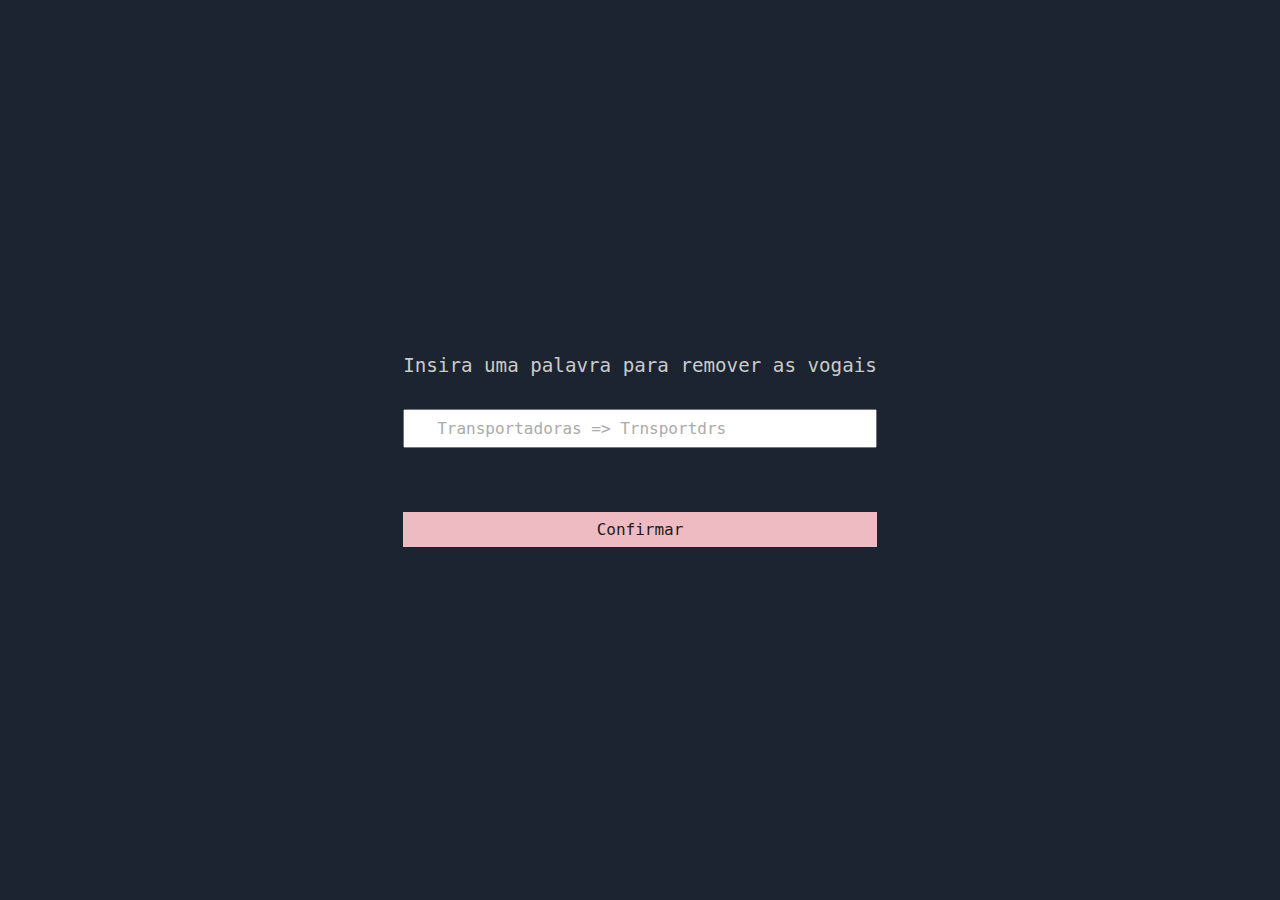
<file: Ex1/index.html>
<!DOCTYPE html>
<html lang="en">
<head>
  <meta charset="UTF-8">
  <meta name="viewport" content="width=device-width, initial-scale=1.0, viewport-fit=cover">
  <title>Exercício 1</title>
  <link rel="stylesheet" href="./assets/css/style.min.css">
</head>
<body>
  

  <main>
    <form id="form">
      <label for="palavra">Insira uma palavra para remover as vogais</label>
      <input id="palavra" type="text" placeholder="Transportadoras => Trnsportdrs">
      <span id="output"></span>
      <button type="button" onclick="removeVowels()">Confirmar</button>
    </form>
  </main>
  

  <script src="./assets/js/script.js"></script>
</body>
</html>
</file>
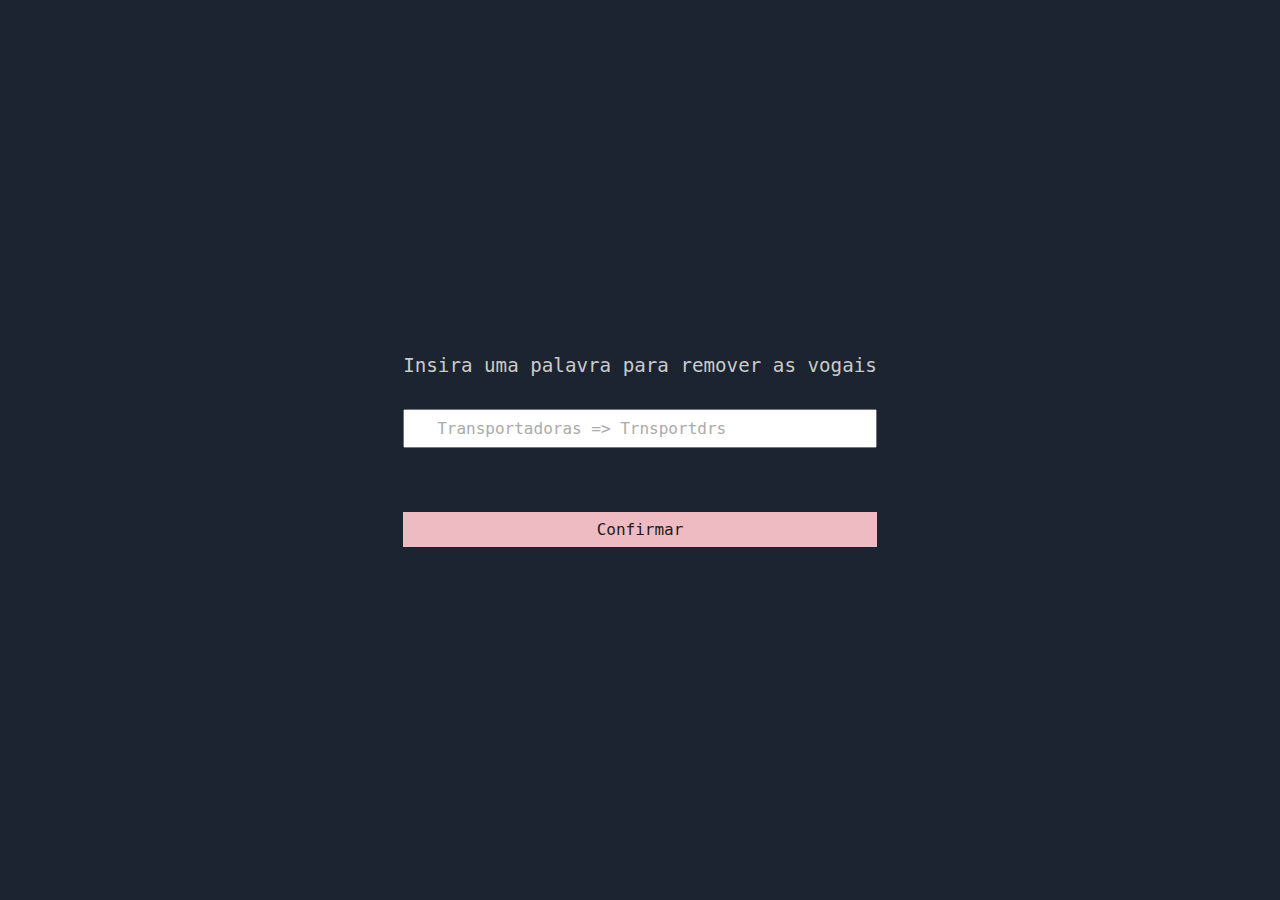
<file: Ex1/exercicio_1.html>
<!DOCTYPE html>
<html lang="en">
<head>
  <meta charset="UTF-8">
  <meta name="viewport" content="width=device-width, initial-scale=1.0, viewport-fit=cover">
  <title>Exercício 1</title>
  <link rel="stylesheet" href="./assets/css/style.min.css">
</head>
<body>
  

  <main>
    <form id="form">
      <label for="phrase">Insira uma palavra para remover as vogais</label>
      <input id="phrase" type="text" placeholder="Transportadoras => Trnsportdrs">
      <span id="output"></span>
      <button type="button" onclick="removeVowels()">Confirmar</button>
    </form>
  </main>
  

  <script src="./assets/js/script.js"></script>
</body>
</html>
</file>
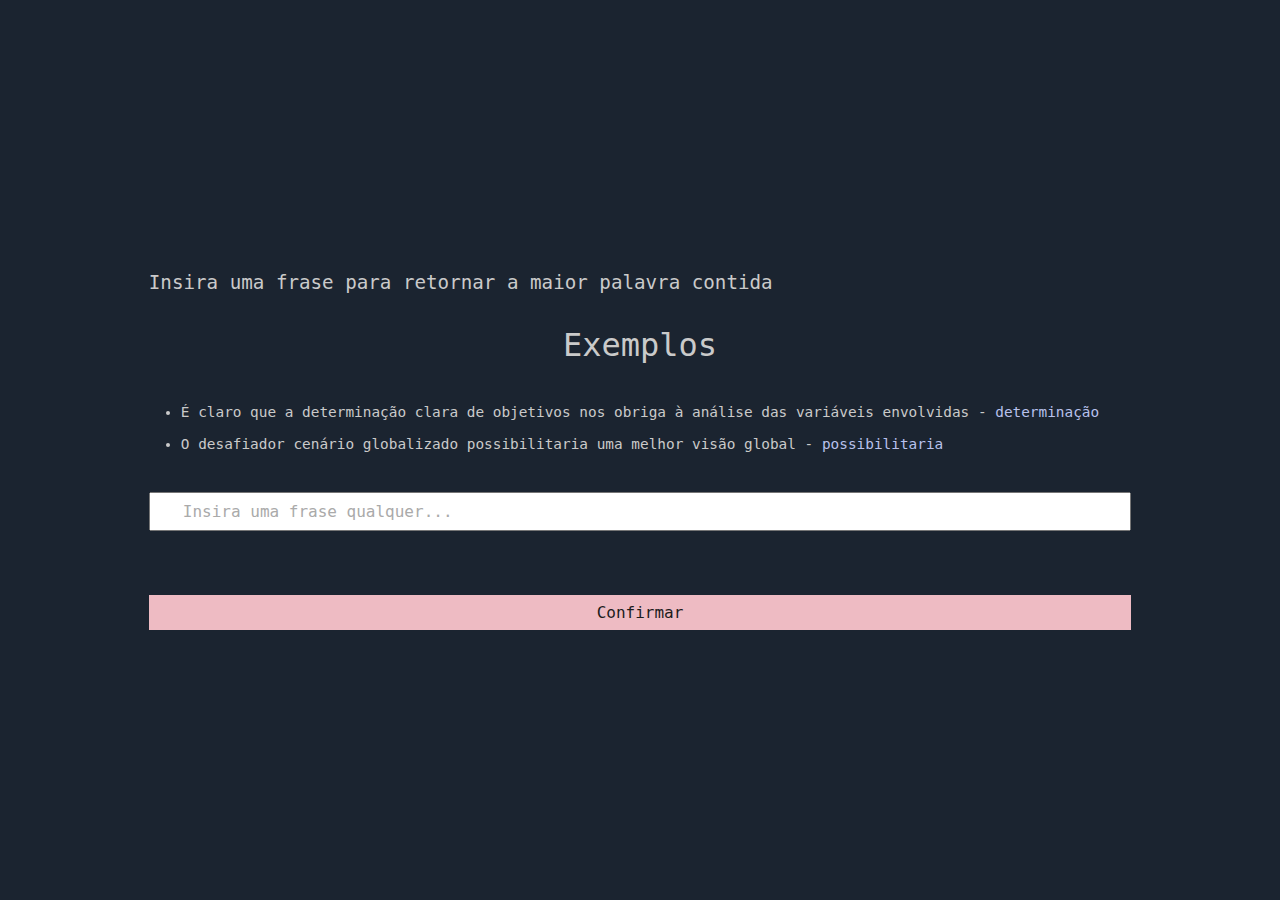
<file: Ex2/exercicio_2.html>
<!DOCTYPE html>
<html lang="en">
<head>
  <meta charset="UTF-8">
  <meta name="viewport" content="width=device-width, initial-scale=1.0, viewport-fit=cover">
  <title>Exercício 2</title>
  <link rel="stylesheet" href="./assets/css/style.min.css">
</head>
<body>
  

  <main>
    <form id="form">
      <label for="word">Insira uma frase para retornar a maior palavra contida</label>

      <h1>Exemplos</h1>

      <ul class="list_example">
        <li>É claro que a determinação clara de objetivos nos obriga à análise das variáveis envolvidas - <span>determinação</span></li>
        <li>O desafiador cenário globalizado possibilitaria uma melhor visão global - <span>possibilitaria</span></li>
      </ul>

      <input id="word" type="text" placeholder="Insira uma frase qualquer...">
      <span id="output"></span>
      <button type="button" onclick="getBiggerWord()">Confirmar</button>
    </form>
  </main>
  

  <script src="./assets/js/script.js"></script>
</body>
</html>
</file>
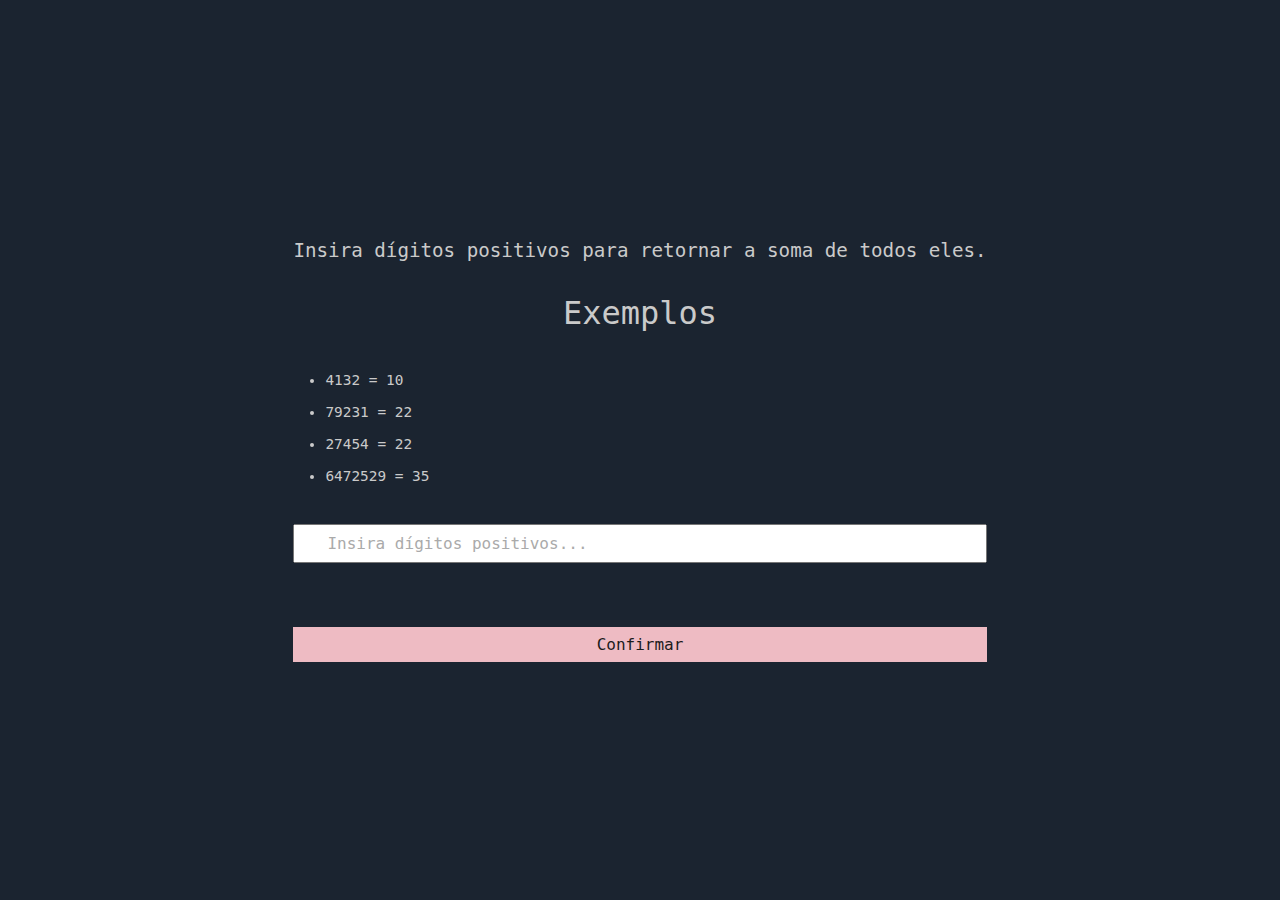
<file: Ex3/exercicio_3.html>
<!DOCTYPE html>
<html lang="en">
<head>
  <meta charset="UTF-8">
  <meta name="viewport" content="width=device-width, initial-scale=1.0, viewport-fit=cover">
  <title>Exercício 3</title>
  <link rel="stylesheet" href="./assets/css/style.min.css">
</head>
<body>
  

  <main>
    <form id="form">
      <label for="digits">Insira dígitos positivos para retornar a soma de todos eles.</label>

      <h1>Exemplos</h1>

      <ul class="list_example">
        <li>4132 = 10</li>
        <li>79231 = 22</li>
        <li>27454 = 22</li>
        <li>6472529 = 35</li>
      </ul>

      <input oninput="return validateInput()" id="digits" type="number" placeholder="Insira dígitos positivos...">
      <span id="output"></span>
      <button type="button" onclick="getSumOfDigits()">Confirmar</button>
    </form>
  </main>
  

  <script src="./assets/js/script.js"></script>
</body>
</html>
</file>
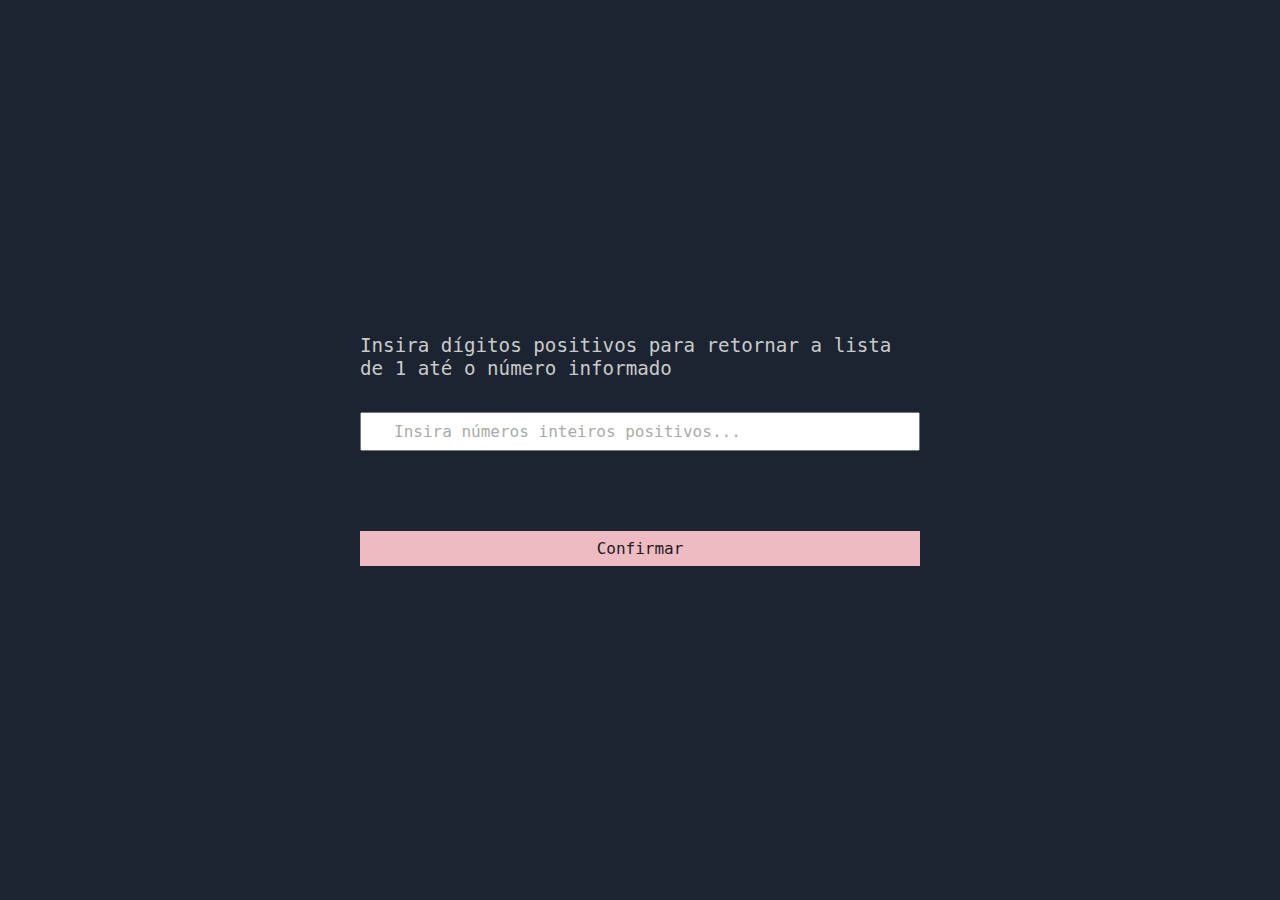
<file: Ex4/exercicio_4.html>
<!DOCTYPE html>
<html lang="en">
<head>
  <meta charset="UTF-8">
  <meta name="viewport" content="width=device-width, initial-scale=1.0, viewport-fit=cover">
  <title>Exercício 4</title>
  <link rel="stylesheet" href="./assets/css/style.min.css">
</head>
<body>
  

  <main>
    <form id="form">
      <label for="digits">Insira dígitos positivos para retornar a lista de 1 até o número informado</label>
      <input id="digits" type="number" placeholder="Insira números inteiros positivos...">
      <ul class="list_result">
      </ul>
      <button type="button" onclick="generateNumberList()">Confirmar</button>
    </form>
  </main>
  

  <script src="./assets/js/script.js"></script>
</body>
</html>
</file>
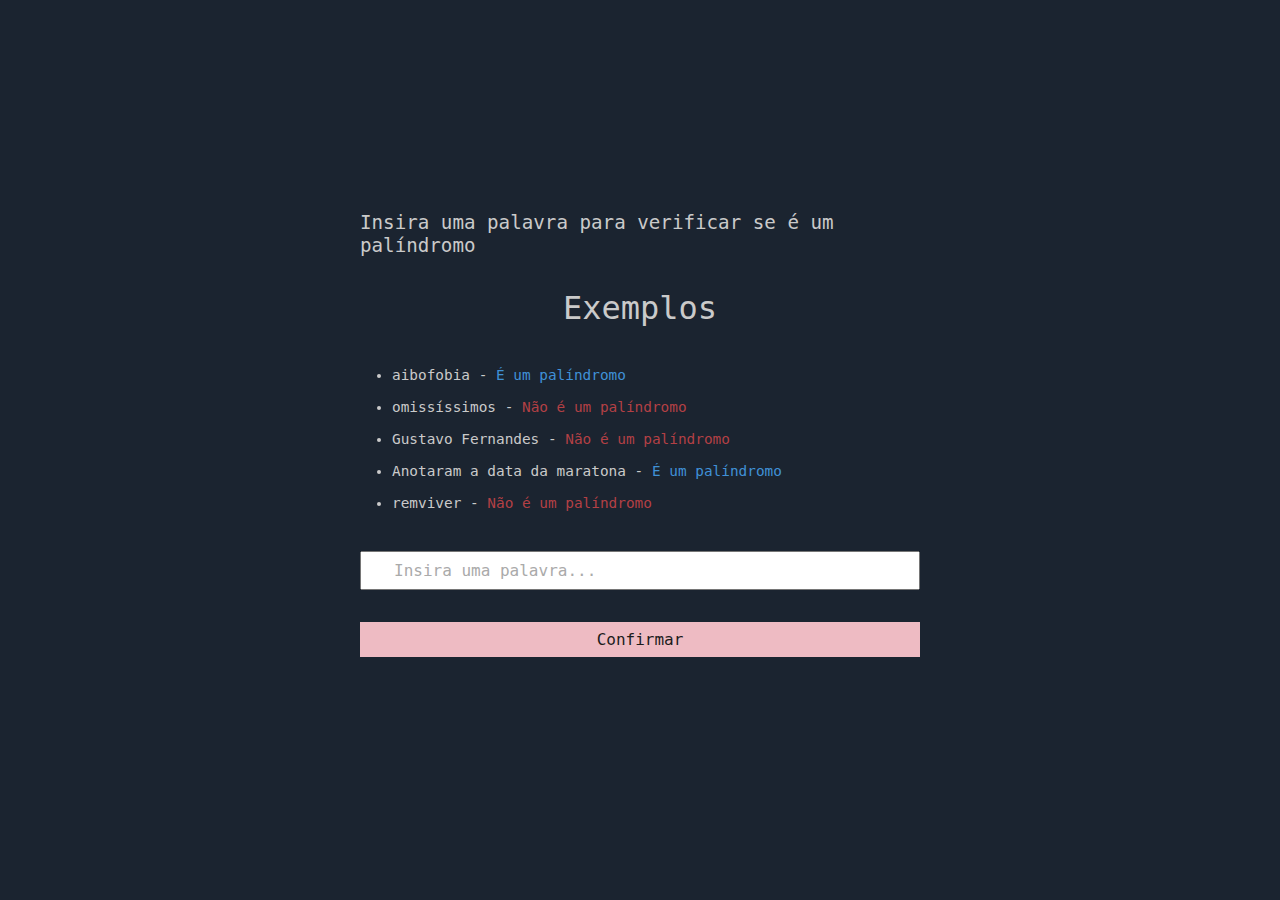
<file: Ex5/exercicio_5.html>
<!DOCTYPE html>
<html lang="en">
<head>
  <meta charset="UTF-8">
  <meta name="viewport" content="width=device-width, initial-scale=1.0, viewport-fit=cover">
  <title>Exercício 5</title>
  <link rel="stylesheet" href="./assets/css/style.min.css">
</head>
<body>
  

  <main>
    <form id="form">
      <label for="word">Insira uma palavra para verificar se é um palíndromo</label>

      <h1>Exemplos</h1>
      
      <ul class="list_example">
        <li>aibofobia - <span class="is-palindrome">É um palíndromo</span></li>
        <li>omissíssimos - <span class="not-palindrome">Não é um palíndromo</span></li>
        <li>Gustavo Fernandes - <span class="not-palindrome">Não é um palíndromo</span></li>
        <li>Anotaram a data da maratona - <span class="is-palindrome">É um palíndromo</span></li>
        <li>remviver - <span class="not-palindrome">Não é um palíndromo</span></li>
      </ul>


      <input id="word" type="text" placeholder="Insira uma palavra...">
      <button type="button" onclick="isPalindrome()">Confirmar</button>
      <div id="output"></div>
    </form>
  </main>
  

  <script src="./assets/js/script.js"></script>
</body>
</html>
</file>
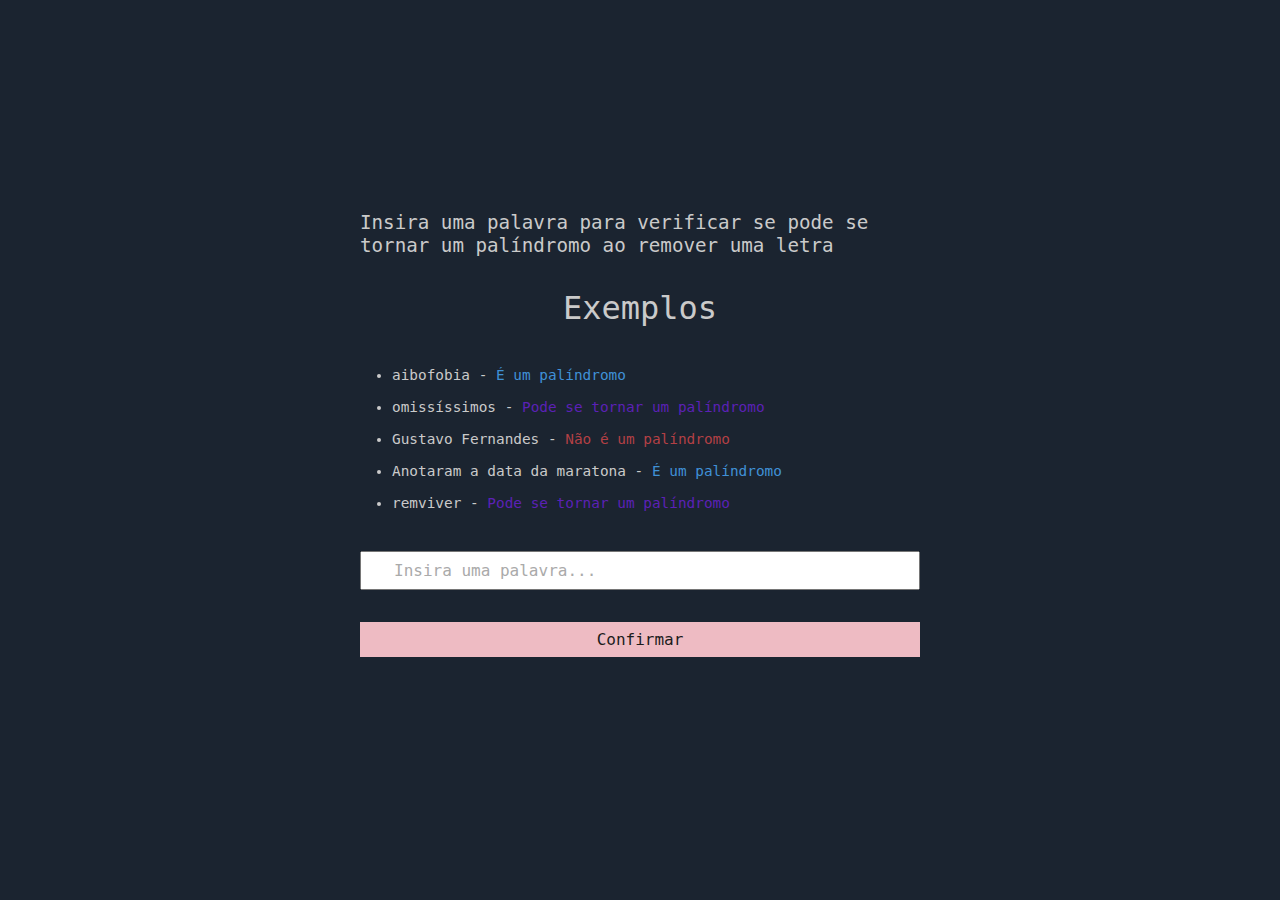
<file: Ex6/exercicio_6.html>
<!DOCTYPE html>
<html lang="en">
<head>
  <meta charset="UTF-8">
  <meta name="viewport" content="width=device-width, initial-scale=1.0, viewport-fit=cover">
  <title>Exercício 6</title>
  <link rel="stylesheet" href="./assets/css/style.min.css">
</head>
<body>
  

  <main>
    <form id="form">
      <label for="word">Insira uma palavra para verificar se pode se tornar um palíndromo ao remover uma letra</label>

      <h1>Exemplos</h1>
      
      <ul class="list_example">
        <li>aibofobia - <span class="is-palindrome">É um palíndromo</span></li>
        <li>omissíssimos - <span class="can-become-palindrome">Pode se tornar um palíndromo</span></li>
        <li>Gustavo Fernandes - <span class="not-palindrome">Não é um palíndromo</span></li>
        <li>Anotaram a data da maratona - <span class="is-palindrome">É um palíndromo</span></li>
        <li>remviver - <span class="can-become-palindrome">Pode se tornar um palíndromo</span></li>
      </ul>


      <input id="word" type="text" placeholder="Insira uma palavra...">
      <button type="button" onclick="isPalindrome()">Confirmar</button>
      <div id="output"></div>
    </form>
  </main>
  

  <script src="./assets/js/script.js"></script>
</body>
</html>
</file>
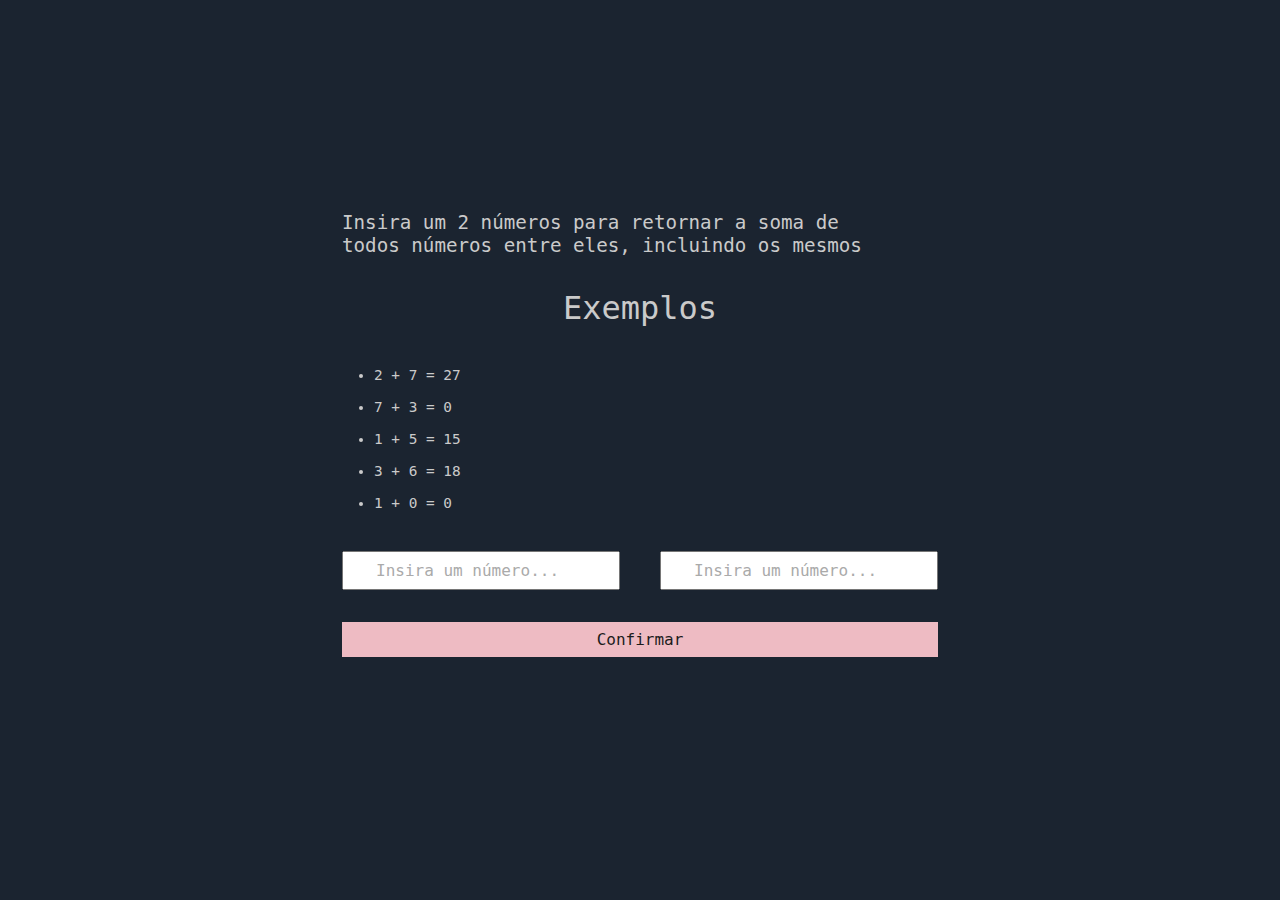
<file: Ex7/exercicio_7.html>
<!DOCTYPE html>
<html lang="en">
<head>
  <meta charset="UTF-8">
  <meta name="viewport" content="width=device-width, initial-scale=1.0, viewport-fit=cover">
  <title>Exercício 7</title>
  <link rel="stylesheet" href="./assets/css/style.min.css">
</head>
<body>
  

  <main>
    <form id="form">
      <label for="number">Insira um 2 números para retornar a soma de todos números entre eles, incluindo os mesmos</label>

      <h1>Exemplos</h1>
      
      <ul class="list_example">
        <li>2 + 7 = 27</li>
        <li>7 + 3 = 0</li>
        <li>1 + 5 = 15</li>
        <li>3 + 6 = 18</li>
        <li>1 + 0 = 0</li>
        <li>-4 + 2 = -7</li>
        <li>4 + 12 = 72</li>
        <li>7 + 7 = 7</li>
      </ul>


      <div class="input_fields">
        <input id="number_one" type="number" placeholder="Insira um número...">
        <input id="number_two" type="number" placeholder="Insira um número...">
      </div>
      <button type="button" onclick="handleSum()">Confirmar</button>
      <div id="output"></div>
    </form>
  </main>
  

  <script src="./assets/js/script.js"></script>
</body>
</html>
</file>
<file: Ex1/assets/css/style.min.css>
*{margin:0;padding:0;box-sizing:border-box}main{display:flex;justify-content:center;align-items:center;flex-direction:column;width:100%;min-height:100vh;height:100%;background:#1b2430;color:#cacaca}form{display:flex;flex-direction:column;gap:2rem}form label{font:1.2rem monospace}form input{outline:none;padding:.5rem 2rem;color:#111;font:1rem monospace}form input::-moz-placeholder{color:#aaa}form input::placeholder{color:#aaa}form input.error{border:1px solid red}form button{padding:.5rem 2rem;color:#1c1c1c;background:#eebbc3;font:1rem monospace;border:none;cursor:pointer}form button:hover{filter:brightness(0.9);transition:all .5s ease-in-out}form #output{font:.9rem monospace;letter-spacing:.1rem}/*# sourceMappingURL=style.min.css.map */
</file>
<file: Ex2/assets/css/style.min.css>
*{margin:0;padding:0;box-sizing:border-box}main{display:flex;justify-content:center;align-items:center;flex-direction:column;width:100%;min-height:100vh;height:100%;background:#1b2430;color:#cacaca}form{display:flex;flex-direction:column;gap:2rem}form h1{font:2rem monospace;text-align:center}form .list_example{display:flex;flex-direction:column;gap:1rem;font:.9rem monospace;padding:.5rem 2rem}form .list_example span{color:#b8c1ec;-webkit-user-select:none;-moz-user-select:none;user-select:none}form label{font:1.2rem monospace}form input{outline:none;padding:.5rem 2rem;color:#111;font:1rem monospace}form input::-moz-placeholder{color:#aaa}form input::placeholder{color:#aaa}form input.error{border:1px solid red}form button{padding:.5rem 2rem;color:#1c1c1c;background:#eebbc3;font:1rem monospace;border:none;cursor:pointer}form button:hover{filter:brightness(0.9);transition:all .5s ease-in-out}form #output{font:.9rem monospace;letter-spacing:.1rem;color:#b8c1ec}/*# sourceMappingURL=style.min.css.map */
</file>
<file: Ex3/assets/css/style.min.css>
*{margin:0;padding:0;box-sizing:border-box}main{display:flex;justify-content:center;align-items:center;flex-direction:column;width:100%;min-height:100vh;height:100%;background:#1b2430;color:#cacaca}form{display:flex;flex-direction:column;gap:2rem}form h1{font:2rem monospace;text-align:center}form .list_example{display:flex;flex-direction:column;gap:1rem;font:.9rem monospace;padding:.5rem 2rem}form .list_example span{color:#b8c1ec;-webkit-user-select:none;-moz-user-select:none;user-select:none}form label{font:1.2rem monospace}form input{outline:none;padding:.5rem 2rem;color:#111;font:1rem monospace}form input::-moz-placeholder{color:#aaa}form input::placeholder{color:#aaa}form input.error{border:1px solid red}form button{padding:.5rem 2rem;color:#1c1c1c;background:#eebbc3;font:1rem monospace;border:none;cursor:pointer}form button:hover{filter:brightness(0.9);transition:all .5s ease-in-out}form #output{font:.9rem monospace;letter-spacing:.1rem;color:#b8c1ec}/*# sourceMappingURL=style.min.css.map */
</file>
<file: Ex4/assets/css/style.min.css>
*{margin:0;padding:0;box-sizing:border-box}main{display:flex;justify-content:center;align-items:center;flex-direction:column;width:100%;min-height:100vh;height:100%;background:#1b2430;color:#cacaca}form{display:flex;flex-direction:column;gap:2rem}form h1{font:2rem monospace;text-align:center}form .list_result{display:flex;flex-direction:column;gap:1rem;font:.9rem monospace;padding:.5rem 2rem;max-height:10rem;overflow:auto}form .list_result::-webkit-scrollbar{width:.5rem}form .list_result::-webkit-scrollbar-track{background:#1b2430}form .list_result::-webkit-scrollbar-thumb{background:#eebbc3}form .list_result li{list-style:none}form .list_result span{color:#b8c1ec;-webkit-user-select:none;-moz-user-select:none;user-select:none}form label{font:1.2rem monospace;max-width:35rem}form input{outline:none;padding:.5rem 2rem;color:#111;font:1rem monospace}form input::-moz-placeholder{color:#aaa}form input::placeholder{color:#aaa}form input.error{border:1px solid red}form button{padding:.5rem 2rem;color:#1c1c1c;background:#eebbc3;font:1rem monospace;border:none;cursor:pointer}form button:hover{filter:brightness(0.9);transition:all .5s ease-in-out}form #output{font:.9rem monospace;letter-spacing:.1rem;color:#b8c1ec}/*# sourceMappingURL=style.min.css.map */
</file>
<file: Ex5/assets/css/style.min.css>
*{margin:0;padding:0;box-sizing:border-box}main{display:flex;justify-content:center;align-items:center;flex-direction:column;width:100%;min-height:100vh;height:100%;background:#1b2430;color:#cacaca}form{display:flex;flex-direction:column;gap:2rem}form h1{font:2rem monospace;text-align:center}form .list_example{display:flex;flex-direction:column;gap:1rem;font:.9rem monospace;padding:.5rem 2rem;max-height:10rem;overflow:auto}form .list_example::-webkit-scrollbar{width:.5rem}form .list_example::-webkit-scrollbar-track{background:#1b2430}form .list_example::-webkit-scrollbar-thumb{background:#eebbc3}form .list_example span{-webkit-user-select:none;-moz-user-select:none;user-select:none}form .list_example span.is-palindrome{color:#4091d7}form .list_example span.not-palindrome{color:#b34045}form label{font:1.2rem monospace;max-width:35rem}form input{outline:none;padding:.5rem 2rem;color:#111;font:1rem monospace}form input::-moz-placeholder{color:#aaa}form input::placeholder{color:#aaa}form input.error{border:1px solid red}form button{padding:.5rem 2rem;color:#1c1c1c;background:#eebbc3;font:1rem monospace;border:none;cursor:pointer}form button:hover{filter:brightness(0.9);transition:all .5s ease-in-out}form #output{font:.9rem monospace;letter-spacing:.1rem}#output{font:.9rem monospace;letter-spacing:.1rem}#output p{color:#fff}#output p span.is-palindrome{color:#4091d7}#output p span.not-palindrome{color:#b34045}/*# sourceMappingURL=style.min.css.map */
</file>
<file: Ex6/assets/css/style.min.css>
*{margin:0;padding:0;box-sizing:border-box}main{display:flex;justify-content:center;align-items:center;flex-direction:column;width:100%;min-height:100vh;height:100%;background:#1b2430;color:#cacaca}form{display:flex;flex-direction:column;gap:2rem}form h1{font:2rem monospace;text-align:center}form .list_example{display:flex;flex-direction:column;gap:1rem;font:.9rem monospace;padding:.5rem 2rem;max-height:10rem;overflow:auto}form .list_example::-webkit-scrollbar{width:.5rem}form .list_example::-webkit-scrollbar-track{background:#1b2430}form .list_example::-webkit-scrollbar-thumb{background:#eebbc3}form .list_example span{-webkit-user-select:none;-moz-user-select:none;user-select:none}form .list_example span.is-palindrome{color:#4091d7}form .list_example span.not-palindrome{color:#b34045}form .list_example span.can-become-palindrome{color:#5b21b6}form label{font:1.2rem monospace;max-width:35rem}form input{outline:none;padding:.5rem 2rem;color:#111;font:1rem monospace}form input::-moz-placeholder{color:#aaa}form input::placeholder{color:#aaa}form input.error{border:1px solid red}form button{padding:.5rem 2rem;color:#1c1c1c;background:#eebbc3;font:1rem monospace;border:none;cursor:pointer}form button:hover{filter:brightness(0.9);transition:all .5s ease-in-out}form #output{font:.9rem monospace;letter-spacing:.1rem}#output{font:.9rem monospace;letter-spacing:.1rem}#output p{color:#fff}#output p span.is-palindrome{color:#4091d7}#output p span.not-palindrome{color:#b34045}#output p span.can-become-palindrome{color:#5b21b6}/*# sourceMappingURL=style.min.css.map */
</file>
<file: Ex7/assets/css/style.min.css>
*{margin:0;padding:0;box-sizing:border-box}main{display:flex;justify-content:center;align-items:center;flex-direction:column;width:100%;min-height:100vh;height:100%;background:#1b2430;color:#cacaca}.input_fields{display:flex;justify-content:center;align-items:center;gap:2.5rem}form{display:flex;flex-direction:column;gap:2rem}form h1{font:2rem monospace;text-align:center}form .list_example{display:flex;flex-direction:column;gap:1rem;font:.9rem monospace;padding:.5rem 2rem;max-height:10rem;overflow:auto}form .list_example::-webkit-scrollbar{width:.5rem}form .list_example::-webkit-scrollbar-track{background:#1b2430}form .list_example::-webkit-scrollbar-thumb{background:#eebbc3}form .list_example span{-webkit-user-select:none;-moz-user-select:none;user-select:none}form .list_example span.is-palindrome{color:#4091d7}form .list_example span.not-palindrome{color:#b34045}form .list_example span.can-become-palindrome{color:#5b21b6}form label{font:1.2rem monospace;max-width:35rem}form input{outline:none;padding:.5rem 2rem;color:#111;font:1rem monospace}form input::-moz-placeholder{color:#aaa}form input::placeholder{color:#aaa}form input.error{border:1px solid red}form button{padding:.5rem 2rem;color:#1c1c1c;background:#eebbc3;font:1rem monospace;border:none;cursor:pointer}form button:hover{filter:brightness(0.9);transition:all .5s ease-in-out}form #output{font:.9rem monospace;letter-spacing:.1rem;max-height:12rem;overflow:auto;display:grid;grid-template-columns:repeat(2, 1fr);gap:1.5rem;place-content:center}form #output::-webkit-scrollbar{width:.5rem}form #output::-webkit-scrollbar-track{background:#1b2430}form #output::-webkit-scrollbar-thumb{background:#eebbc3}#output{font:.9rem monospace;letter-spacing:.1rem}#output p{color:#fff}#output p span.is-palindrome{color:#4091d7}#output p span.not-palindrome{color:#b34045}#output p span.can-become-palindrome{color:#5b21b6}/*# sourceMappingURL=style.min.css.map */
</file>
